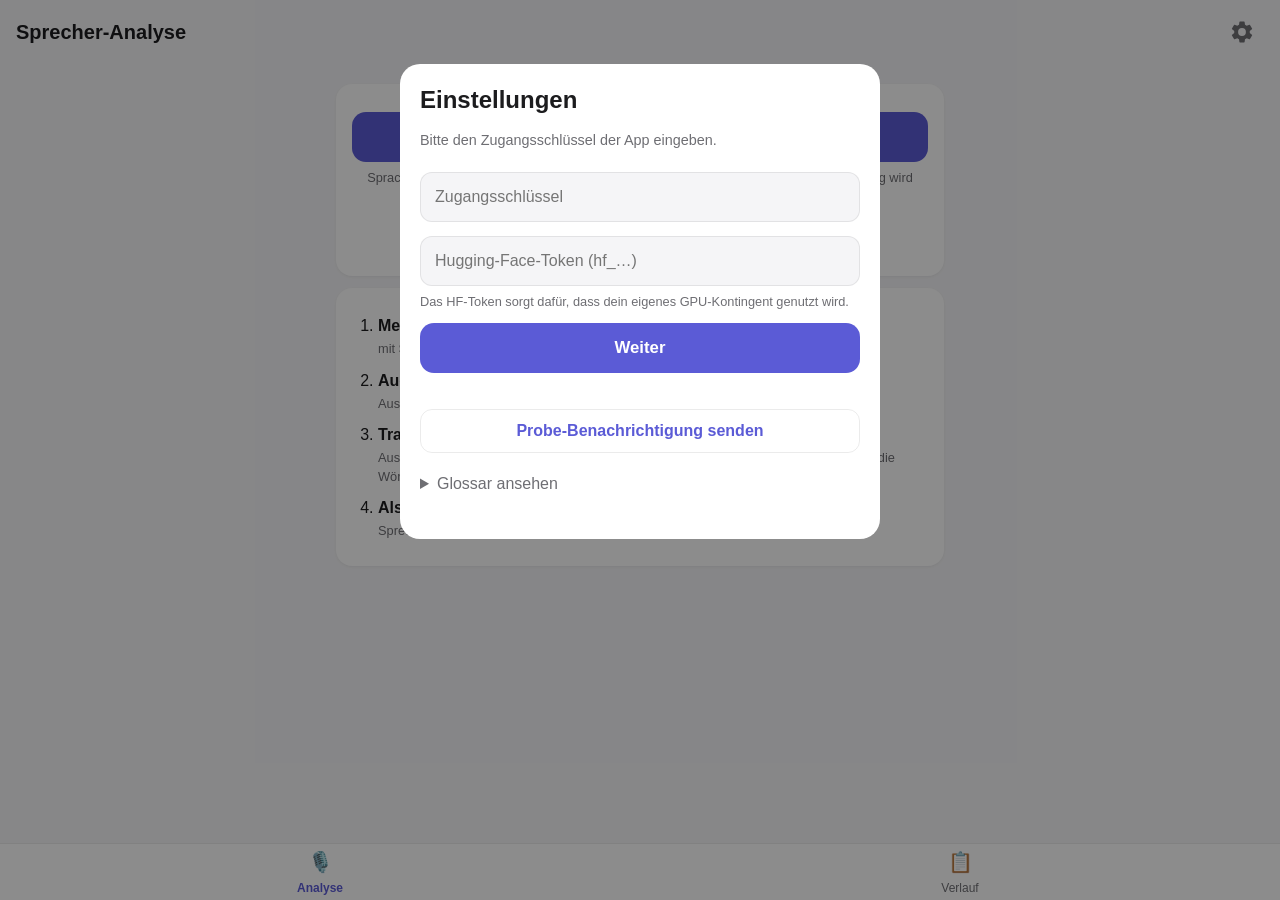
<file: pyannote_test/hf-space-frontend/index.html>
<!doctype html>
<html lang="de">
<head>
<meta charset="utf-8">
<meta name="viewport" content="width=device-width, initial-scale=1, viewport-fit=cover">
<title>Sprecher-Analyse</title>
<meta name="theme-color" content="#f5f5f7" media="(prefers-color-scheme: light)">
<meta name="theme-color" content="#101014" media="(prefers-color-scheme: dark)">
<meta name="apple-mobile-web-app-capable" content="yes">
<meta name="apple-mobile-web-app-status-bar-style" content="default">
<meta name="apple-mobile-web-app-title" content="Sprecher">
<link rel="manifest" href="manifest.webmanifest">
<link rel="apple-touch-icon" href="apple-touch-icon.png">
<link rel="icon" type="image/png" href="icon-192.png">
<link rel="stylesheet" href="style.css">
</head>
<body>

<header class="topbar">
  <h1>Sprecher-Analyse</h1>
  <div class="row">
    <span id="gpu-status" class="status" hidden
          title="Verbleibendes GPU-Tageskontingent"></span>
    <span id="token-status" class="status" hidden></span>
    <button id="btn-key" class="icon-btn" title="Einstellungen"
            aria-label="Einstellungen">
      <svg viewBox="0 0 24 24" width="26" height="26" fill="currentColor"
           aria-hidden="true">
        <path d="M19.14 12.94c.04-.3.06-.61.06-.94s-.02-.64-.07-.94l2.03-1.58a.49.49 0 0 0 .12-.61l-1.92-3.32a.49.49 0 0 0-.59-.22l-2.39.96a7.03 7.03 0 0 0-1.62-.94l-.36-2.54a.48.48 0 0 0-.48-.41h-3.84a.48.48 0 0 0-.48.41l-.36 2.54c-.59.24-1.13.56-1.62.94l-2.39-.96a.48.48 0 0 0-.59.22L2.74 8.87c-.12.21-.08.47.12.61l2.03 1.58c-.05.3-.09.63-.09.94s.02.64.07.94l-2.03 1.58a.49.49 0 0 0-.12.61l1.92 3.32c.12.22.37.29.59.22l2.39-.96c.5.38 1.03.7 1.62.94l.36 2.54c.05.24.24.41.48.41h3.84c.24 0 .44-.17.48-.41l.36-2.54c.59-.24 1.13-.56 1.62-.94l2.39.96c.22.08.47 0 .59-.22l1.92-3.32a.49.49 0 0 0-.12-.61l-2.01-1.58ZM12 15.6a3.6 3.6 0 1 1 0-7.2 3.6 3.6 0 0 1 0 7.2Z"/>
      </svg>
    </button>
  </div>
</header>

<main>
  <!-- Analyse -->
  <section id="view-analyse" class="view">
    <div id="rec-area" class="card">
      <button id="btn-datei" class="primary">Audiodatei auswählen</button>
      <div class="dim klein mitte">Sprachmemo aus „Dateien“ oder iCloud.
        Ohne Audio geht es nicht — die Sprechertrennung wird daraus
        gemessen.</div>
      <!-- Nebenweg: bewusst als schlichter Textlink, nicht als zweite
           Hauptaktion — aufgenommen wird in aller Regel in Sprachmemos. -->
      <button id="btn-record" class="textlink">oder direkt hier aufnehmen</button>
      <div id="rec-status" class="dim klein mitte" hidden></div>
      <!-- Kein enger Filter: iOS blendet sonst m4a-Dateien aus iCloud aus. -->
      <input type="file" id="file-input" hidden>
    </div>

    <div id="anleitung" class="card">
      <ol class="schritte">
        <li><b>Meeting aufnehmen</b><span class="dim klein">
          mit Sprachmemos auf dem iPhone</span></li>
        <li><b>Audiodatei hier auswählen <span class="marke">nötig</span></b>
          <span class="dim klein">
          Aus der Aufnahme kommt, wer wann gesprochen hat</span></li>
        <li><b>Transkript einfügen
          <span class="marke bonus">Bonus</span></b>
          <span class="dim klein">
          Aus Sprachmemos kopieren — macht den Wortlaut genauer. Ohne das
          erkennt die App die Wörter selbst</span></li>
        <li><b>Als Markdown sichern</b><span class="dim klein">
          Sprecher benennen, herunterladen oder teilen</span></li>
      </ol>
    </div>

    <div id="audio-panel" class="card" hidden>
      <div class="row">
        <span id="audio-name" class="grow"></span>
        <button id="btn-verwerfen" class="icon-btn" title="Verwerfen">✕</button>
      </div>
      <audio id="audio-preview" controls></audio>
      <details id="transkript-box" open>
        <summary><b>Transkript aus Sprachmemos</b>
          <span class="marke bonus">Bonus</span></summary>
        <p class="dim klein">Rein optional. In Sprachmemos die Aufnahme
          öffnen, Transkript anzeigen, kopieren, hier einfügen. Der Text wird
          dann wortgetreu übernommen und nur noch den Sprechern zugeordnet —
          genauer und schneller als eigene Erkennung. Leer lassen, wenn die
          App die Wörter selbst erkennen soll; die Sprechertrennung kommt so
          oder so aus der Audiodatei.</p>
        <textarea id="transkript" rows="4"
                  placeholder="Transkript hier einfügen …"></textarea>
        <div id="transkript-info" class="dim klein"></div>
        <label class="row opt">
          <span class="grow">Zusätzlich selbst erkennen
            <span class="dim klein">Markiert strittige Wörter — verdoppelt
              aber die Rechenzeit</span></span>
          <input id="abgleich" type="checkbox">
        </label>
      </details>

      <!-- Sichtbar statt unter „Optionen“: die automatische Schätzung
           erkennt regelmäßig zu viele Sprecher, und wer das Meeting
           aufgenommen hat, weiß die Zahl. -->
      <label class="row opt">
        <span class="grow">Anzahl Sprecher
          <span class="dim klein">0 = automatisch schätzen</span></span>
        <input id="num-speakers" type="number" min="0" max="8" value="0" inputmode="numeric">
      </label>

      <details id="optionen">
        <summary>Optionen</summary>
        <label class="opt-block">
          <span>Namen & Begriffe (hilft der Erkennung)</span>
          <input id="kontext" type="text" placeholder="z. B. Hedi, Marta, Kita, Entwicklungsgespräch">
        </label>
        <!-- Zwei Erkenner zur Wahl, damit sich dieselbe Aufnahme zweimal
             laufen lässt und der Vergleich eine Zahl ergibt statt einer
             Meinung. Das Ergebnis vermerkt, welches Modell es war. -->
        <label class="row opt">
          <span class="grow">Worterkennung
            <span class="dim klein">Whisper ist erprobt, Qwen der
              Vergleich</span></span>
          <select id="modell">
            <option value="whisper" selected>Whisper (deutsch)</option>
            <option value="qwen">Qwen3-ASR</option>
          </select>
        </label>
        <label class="row opt">
          <span class="grow">Sprache</span>
          <select id="sprache">
            <option value="german" selected>Deutsch</option>
            <option value="english">Englisch</option>
            <option value="french">Französisch</option>
            <option value="spanish">Spanisch</option>
            <option value="italian">Italienisch</option>
            <option value="turkish">Türkisch</option>
            <option value="">Automatisch</option>
          </select>
        </label>
      </details>
      <button id="btn-analyse" class="primary">Analysieren</button>
    </div>

    <div id="fortsetzen" class="card" hidden>
      <div id="fortsetzen-text">Eine begonnene Analyse wurde unterbrochen.</div>
      <button id="btn-fortsetzen" class="primary">Analyse fortsetzen</button>
    </div>

    <div id="progress" class="card center" hidden>
      <div class="spinner"></div>
      <div id="progress-text" class="dim">Analysiere …</div>
      <div class="dim klein">Läuft seit <span id="progress-zeit">0:00</span>.</div>
      <!-- Der Hinweis wechselt, sobald der Auftrag im Space angelegt ist.
           Vorher wäre „du kannst schließen“ schlicht falsch: bricht der
           Upload ab, entsteht nie ein Auftrag. -->
      <div id="progress-hinweis" class="dim klein mitte">Bitte geöffnet
        lassen, bis die Aufnahme übertragen ist.</div>
    </div>

    <div id="ergebnis"></div>
  </section>

  <!-- Verlauf -->
  <section id="view-verlauf" class="view" hidden>
    <div id="verlauf-liste"></div>
    <div id="eintrag-detail" hidden>
      <!-- Bleibt beim Scrollen stehen: ein Protokoll ist lang, und der
           Knopf zum Herunterladen lag vorher dahinter. -->
      <div class="detail-kopf row">
        <button id="btn-zurueck" class="ghost">← Verlauf</button>
        <button id="btn-download" class="primary knapp">⬇︎ Markdown</button>
        <button id="btn-teilen-verlauf" class="ghost" hidden>Teilen</button>
      </div>
      <div id="eintrag-inhalt" class="card md"></div>
    </div>
  </section>
</main>

<nav class="tabbar">
  <button data-view="analyse" class="tab active">
    <span class="tab-icon">🎙️</span><span>Analyse</span>
  </button>
  <button data-view="verlauf" class="tab">
    <span class="tab-icon">📋</span><span>Verlauf</span>
  </button>
</nav>

<!-- Login -->
<div id="login" class="overlay" hidden>
  <div class="sheet">
    <div class="sheet-kopf">
      <h2>Einstellungen</h2>
      <button id="btn-schliessen" class="icon-btn" title="Schließen"
              aria-label="Schließen" hidden>✕</button>
    </div>
    <p class="dim">Bitte den Zugangsschlüssel der App eingeben.</p>
    <div id="login-status" class="dim klein"></div>
    <input id="key-input" type="text" placeholder="Zugangsschlüssel"
           autocomplete="off" autocapitalize="none" autocorrect="off"
           spellcheck="false">
    <input id="hf-input" type="text" placeholder="Hugging-Face-Token (hf_…)"
           autocomplete="off" autocapitalize="none" autocorrect="off"
           spellcheck="false">
    <p class="dim klein">Das HF-Token sorgt dafür, dass dein eigenes
      GPU-Kontingent genutzt wird.</p>
    <button id="btn-login" class="primary">Weiter</button>
    <div id="login-fehler" class="fehler"></div>

    <button id="btn-push-test" class="ghost breit">Probe-Benachrichtigung
      senden</button>
    <div id="push-status" class="dim klein"></div>

    <details id="glossar-box">
      <summary>Glossar ansehen</summary>
      <p class="dim klein">Wiederkehrende Namen und Begriffe werden nach jeder
        Analyse automatisch gesammelt und der Erkennung als Vorwissen
        mitgegeben. Änderungen sind selten nötig — die Reihenfolge legt fest,
        was Vorrang hat.</p>
      <label class="opt-block">
        <span>Begriffe</span>
        <textarea id="g-begriffe" rows="6"></textarea>
      </label>
      <label class="opt-block">
        <span>Sprechernamen</span>
        <textarea id="g-sprecher" rows="3"></textarea>
      </label>
      <button id="btn-glossar-speichern" class="ghost breit">Glossar sichern</button>
    </details>
  </div>
</div>

<div id="toast" hidden></div>

<script type="module" src="app.js"></script>
</body>
</html>
</file>
<file: pyannote_test/hf-space-frontend/style.css>
:root {
  --primary: #5b5bd6;
  --bg: #f5f5f7;
  --fläche: #ffffff;
  --text: #1c1c1e;
  --dim: #6e6e73;
  --linie: rgba(0, 0, 0, .08);
  --blase: rgba(120, 120, 128, .12);
  --warn-bg: rgba(240, 173, 78, .18);
  --gefahr: #e15759;
}
@media (prefers-color-scheme: dark) {
  :root {
    --bg: #101014;
    --fläche: #1c1c21;
    --text: #f2f2f7;
    --dim: #98989f;
    --linie: rgba(255, 255, 255, .1);
    --blase: rgba(120, 120, 128, .22);
  }
}

* { box-sizing: border-box; margin: 0 }
[hidden] { display: none !important }
html { -webkit-text-size-adjust: 100% }
body {
  font-family: -apple-system, BlinkMacSystemFont, "Segoe UI", Roboto, sans-serif;
  background: var(--bg); color: var(--text);
  font-size: 16px; line-height: 1.5;
  padding-bottom: calc(64px + env(safe-area-inset-bottom));
}

.topbar {
  display: flex; align-items: center; justify-content: space-between;
  padding: calc(10px + env(safe-area-inset-top)) 16px 10px;
  /* Aus demselben Grund deckend wie die untere Leiste. */
  position: sticky; top: 0; background: var(--bg);
  transform: translateZ(0); z-index: 5;
}
/* Der Titel darf nie umbrechen — sonst wächst die Kopfzeile auf zwei
   Zeilen, sobald rechts ein Abzeichen dazukommt. Lieber kürzen. */
.topbar h1 { font-size: 1.25rem; font-weight: 700; white-space: nowrap;
  overflow: hidden; text-overflow: ellipsis; min-width: 0 }
.topbar .row { flex: 0 0 auto }

main { max-width: 640px; margin: 0 auto; padding: 8px 16px }

.card {
  background: var(--fläche); border-radius: 16px; padding: 16px;
  margin: 12px 0; box-shadow: 0 1px 3px rgba(0, 0, 0, .06);
}
.center { display: flex; flex-direction: column; align-items: center; gap: 12px }
.row { display: flex; align-items: center; gap: 10px }
.grow { flex: 1; min-width: 0; overflow-wrap: anywhere }
.dim { color: var(--dim); font-size: .9rem }
.fehler { color: var(--gefahr); font-size: .9rem; min-height: 1.4em; margin-top: 8px }

button { font: inherit; border: 0; cursor: pointer; color: inherit; background: none }
.primary {
  display: block; width: 100%; min-height: 50px; margin-top: 12px;
  background: var(--primary); color: #fff; font-weight: 600; font-size: 1.05rem;
  border-radius: 14px;
}
.primary:active { filter: brightness(.9) }
.primary[disabled] { opacity: .5 }
.ghost {
  min-height: 44px; padding: 0 16px; border-radius: 12px;
  border: 1px solid var(--linie); color: var(--primary); font-weight: 600;
}
.icon-btn { min-width: 44px; min-height: 44px; font-size: 1.35rem;
  color: var(--dim); display: inline-flex; align-items: center;
  justify-content: center }
.icon-btn:active { opacity: .6 }
.sheet-kopf { display: flex; align-items: center; justify-content: space-between;
  margin: -6px -6px 6px 0 }
.status { font-size: .72rem; padding: 3px 8px; border-radius: 999px;
  background: var(--blase); color: var(--dim); white-space: nowrap }
.status.warn { background: var(--warn-bg); color: var(--text) }

.mitte { text-align: center }
.textlink { display: block; width: 100%; min-height: 44px; margin-top: 10px;
  color: var(--dim); font-size: .92rem; text-align: center;
  text-decoration: underline; text-underline-offset: 3px }
.textlink.aktiv { color: var(--gefahr); font-weight: 600;
  text-decoration: none }
#rec-status.laeuft::before {
  content: ""; display: inline-block; width: 9px; height: 9px;
  margin-right: 7px; border-radius: 50%; background: var(--gefahr);
  animation: puls 1.4s infinite }

/* Kennzeichnet, was die App wirklich braucht und was nur hilft. */
.marke { display: inline-block; margin-left: 8px; padding: 1px 8px;
  border-radius: 999px; font-size: .72rem; font-weight: 600;
  vertical-align: 2px; white-space: nowrap;
  background: var(--warn-bg); color: var(--text) }
.marke.bonus { background: var(--blase); color: var(--dim) }

.schritte { margin: 0; padding-left: 26px }
.schritte li { margin: 10px 0 }
.schritte li b { display: block }
.schritte li span { display: block; margin-top: 1px }
/* Muss die Blockregel darüber schlagen, sonst rutscht die Marke
   in eine eigene Zeile statt neben die Überschrift. */
.schritte li .marke { display: inline-block; margin-top: 0 }

.rec-btn {
  width: 48px; height: 48px; flex: 0 0 48px; border-radius: 50%;
  background: var(--primary); color: #fff;
  display: flex; align-items: center; justify-content: center;
  box-shadow: 0 2px 8px rgba(91, 91, 214, .35);
  transition: transform .15s;
}
.rec-btn:active { transform: scale(.94) }
.rec-btn.aktiv { background: var(--gefahr); animation: puls 1.4s infinite }
@keyframes puls {
  0%, 100% { box-shadow: 0 0 0 0 rgba(225, 87, 89, .45) }
  50% { box-shadow: 0 0 0 16px rgba(225, 87, 89, 0) }
}

audio { width: 100%; margin: 10px 0 }
details { margin: 8px 0 }
/* Kein Flex: sonst werden Auszeichnungen im Text zu eigenen Spalten */
summary { min-height: 44px; padding: 11px 0; color: var(--dim) }
summary b { color: var(--text) }
/* Der Zusatz gehört unter die Beschriftung, nicht daneben. */
.opt .klein { display: block; margin-top: 0 }
.opt input {
  width: 76px; min-height: 44px; text-align: center; font: inherit;
  border: 1px solid var(--linie); border-radius: 10px;
  background: var(--bg); color: var(--text);
}
.opt-block textarea {
  width: 100%; margin-top: 6px; padding: 10px 12px; font-size: 16px;
  font-family: inherit; line-height: 1.4; resize: vertical;
  border: 1px solid var(--linie); border-radius: 10px;
  background: var(--bg); color: var(--text);
}
.vorschlag { border: 1px solid var(--linie); background: var(--blase);
  border-radius: 999px; padding: 7px 14px; margin: 4px 6px 4px 0;
  font-size: .9rem; min-height: 38px }
.vorschlag.drin { opacity: .45 }
#transkript {
  width: 100%; margin-top: 8px; padding: 10px 12px; font-size: 16px;
  font-family: inherit; line-height: 1.4; resize: vertical;
  border: 1px solid var(--linie); border-radius: 10px;
  background: var(--bg); color: var(--text);
}
#transkript-info { margin-top: 6px }
.opt-block { display: block; margin: 10px 0 }
.opt-block input {
  width: 100%; min-height: 44px; margin-top: 6px; padding: 0 12px;
  font-size: 16px; font-family: inherit;
  border: 1px solid var(--linie); border-radius: 10px;
  background: var(--bg); color: var(--text);
}
.opt select {
  min-height: 44px; padding: 0 10px; font-size: 16px; font-family: inherit;
  border: 1px solid var(--linie); border-radius: 10px;
  background: var(--bg); color: var(--text);
}

.spinner {
  width: 32px; height: 32px; border-radius: 50%;
  border: 3px solid var(--blase); border-top-color: var(--primary);
  animation: dreh .8s linear infinite;
}
@keyframes dreh { to { transform: rotate(360deg) } }

/* Ergebnis */
.sa-meta { display: flex; gap: 14px; flex-wrap: wrap; color: var(--dim);
  font-size: .9rem; margin-bottom: 12px }
/* Die Tempozahlen stehen unter dem Balken und sollen sich vom Inhalt
   abheben, ohne ihn zu verdrängen. */
.sa-meta.tempo { font-size: .82rem; gap: 10px; margin: 2px 0 10px;
  opacity: .85 }
.chip { color: #fff; border-radius: 999px; padding: 2px 10px;
  font-weight: 600; font-size: .85rem; white-space: nowrap }
.sa-bar { display: flex; height: 16px; border-radius: 999px; overflow: hidden;
  margin: 4px 0 10px }
/* Flex mit Umbruch: die Legendeneinträge werden ohne Leerzeichen
   aneinandergehängt, es gäbe sonst keine Umbruchstelle und die Zeile
   schöbe die ganze Seite über den rechten Rand. */
.sa-legs { display: flex; flex-wrap: wrap; gap: 2px 14px; line-height: 2.2 }
.sa-leg { white-space: nowrap }
.sa-leg .dim { font-size: .85rem }
.sa-lane { position: relative; height: 14px; margin: 4px 0;
  background: var(--blase); border-radius: 3px }
.sa-lane div { position: absolute; top: 0; bottom: 0; border-radius: 3px }
.sa-ticks { display: flex; justify-content: space-between;
  font-size: .75rem; color: var(--dim) }
.sa-timeline { margin: 16px 0 4px }
.sa-h { margin: 20px 0 6px; font-size: 1.1rem; font-weight: 700 }
.sa-msg { display: flex; gap: 10px; margin: 12px 0 }
.sa-rail { flex: 0 0 4px; border-radius: 2px }
.sa-msg-body { min-width: 0; flex: 1 }
.sa-msg-head { font-size: .78rem; color: var(--dim); margin-bottom: 3px }
.sa-bubble { background: var(--blase); padding: 10px 14px;
  border-radius: 12px; overflow-wrap: anywhere }
/* Unsichere Wörter: erkennbar, aber nicht schreiend — man soll den Text
   weiter lesen können und trotzdem sehen, wo er wackelt. */
.wackelig { color: var(--dim); text-decoration: underline dotted;
  text-underline-offset: 3px; cursor: pointer }
.wackelig:active { opacity: .6 }
.berichtigt { font-weight: 600; text-decoration: none }
.sa-warn { margin-top: 14px; padding: 10px 14px; border-radius: 10px;
  background: var(--warn-bg); font-size: .9rem }
#progress-hinweis { max-width: 26em }
#progress-hinweis.frei { color: var(--primary); font-weight: 600 }
.gelernt { margin-top: 16px; padding: 10px 14px; border-radius: 10px;
  background: var(--blase); color: var(--dim); font-size: .85rem }
.md-aktionen { margin-top: 16px }
.breit { display: block; width: 100%; margin-top: 8px; text-align: center }
.namen-zeile { margin: 10px 0 }
.punkt { width: 14px; height: 14px; border-radius: 50%; flex: 0 0 14px }
.namen-feld { flex: 1; min-height: 44px; padding: 0 12px; font-size: 16px;
  font-family: inherit; border: 1px solid var(--linie); border-radius: 10px;
  background: var(--bg); color: var(--text) }

/* Verlauf */
/* Klebt unter der Kopfzeile. Deren Höhe wird zur Laufzeit gemessen und
   als Variable gesetzt — geraten wäre sie je nach Gerät und
   Sicherheitsabstand daneben. */
.detail-kopf {
  position: sticky; top: var(--kopfhoehe, 56px); z-index: 4;
  gap: 8px; padding: 8px 0; margin-bottom: 4px;
  background: var(--bg); transform: translateZ(0);
}
.detail-kopf .primary { margin-top: 0 }
/* Im Kopf nebeneinander statt jeder über die volle Breite. */
.primary.knapp { width: auto; flex: 1; min-height: 44px; font-size: .95rem;
  padding: 0 14px }
.detail-kopf .ghost { flex: 0 0 auto; white-space: nowrap }

.v-card { width: 100%; text-align: left; background: var(--fläche);
  border-radius: 16px; padding: 14px 16px; margin: 10px 0;
  box-shadow: 0 1px 3px rgba(0, 0, 0, .06) }
.v-card:active { filter: brightness(.95) }
.v-titel { font-weight: 600 }
.v-meta { display: flex; gap: 14px; flex-wrap: wrap; color: var(--dim);
  font-size: .85rem; margin-top: 2px }

.md { overflow-x: auto }
.md h1 { font-size: 1.25rem; margin: 8px 0 }
.md h2 { font-size: 1.05rem; margin: 16px 0 6px }
.md table { border-collapse: collapse; width: 100%; font-size: .9rem }
.md th, .md td { border: 1px solid var(--linie); padding: 6px 8px; text-align: left }
.md p { margin: 8px 0 }

/* Tabbar */
.tabbar {
  position: fixed; bottom: 0; left: 0; right: 0; z-index: 5;
  display: flex;
  /* Deckend und ohne backdrop-filter. Ein durchscheinender Hintergrund
     muss bei jedem Scrollschritt neu berechnet werden; iOS schiebt das
     auf und die feststehende Leiste bleibt dann mitten im Text stehen.
     Die eigene Komposition-Ebene hält sie an ihrem Platz. */
  background: var(--fläche);
  transform: translateZ(0);
  will-change: transform;
  border-top: 1px solid var(--linie);
  padding-bottom: env(safe-area-inset-bottom);
}
.tab { flex: 1; min-height: 56px; display: flex; flex-direction: column;
  align-items: center; justify-content: center; gap: 2px;
  font-size: .75rem; color: var(--dim) }
.tab.active { color: var(--primary); font-weight: 600 }
.tab-icon { font-size: 1.25rem }

/* Login */
.overlay { position: fixed; inset: 0; background: rgba(0, 0, 0, .45);
  display: flex; align-items: flex-start; z-index: 10; padding: 16px;
  overflow-y: auto }
.sheet { background: var(--fläche); width: 100%; border-radius: 20px;
  padding: 24px 20px; max-width: 480px;
  margin: max(48px, env(safe-area-inset-top)) auto auto }
.sheet h2 { margin-bottom: 6px }
.klein { font-size: .8rem; margin-top: 6px }
.sheet input { width: 100%; min-height: 50px; margin-top: 14px; padding: 0 14px;
  font-size: 16px; font-family: inherit;
  border: 1px solid var(--linie); border-radius: 12px;
  background: var(--bg); color: var(--text) }

#toast { position: fixed; left: 16px; right: 16px;
  bottom: calc(76px + env(safe-area-inset-bottom));
  background: var(--text); color: var(--bg); padding: 12px 16px;
  border-radius: 12px; text-align: center; z-index: 20;
  font-size: .9rem; box-shadow: 0 4px 14px rgba(0, 0, 0, .25) }
</file>
